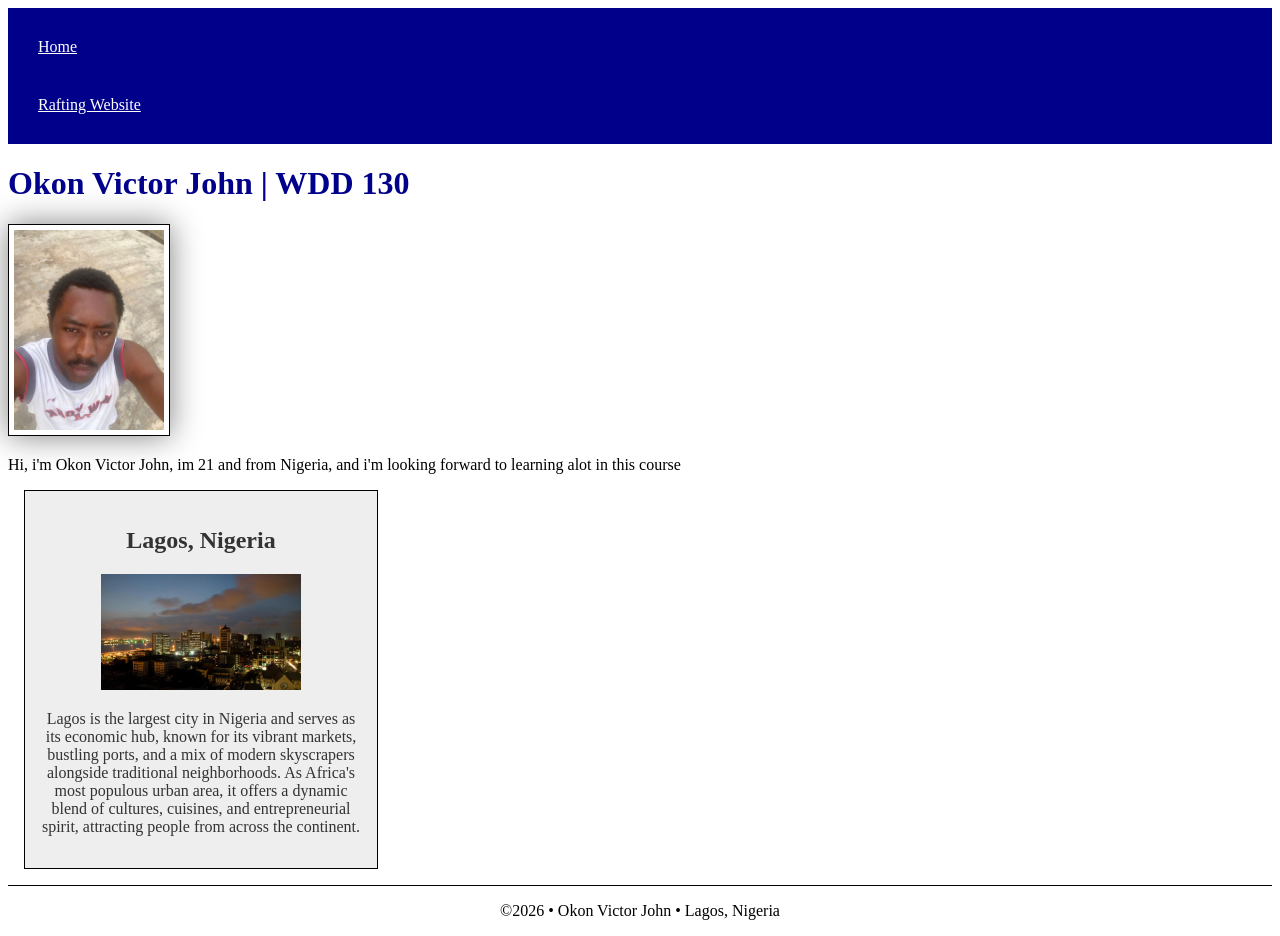
<file: index.html>
<!DOCTYPE html>
<html lang="en">

<head>
    <meta charset="UTF-8">
    <meta name="viewport" content="width=device-width, initial-scale=1.0">
    <meta name="description" content="Okon Victor John's WDD 130 course portfolio and assignments">
    <meta name="author" content="Okon Victor John">
    <title>Okon Victor John | WDD 130</title>
    <link rel="stylesheet" href="styles/styles.css">

</head>

<body>
    <header>
        <nav>
            <a href="#">Home</a>
            <a href="wwr/">Rafting Website</a>
        </nav>
    </header>

    <main>
        <h1>Okon Victor John | WDD 130</h1>
        <img src="images/profile.jpg"
          alt="Okon Victor John, a 21-year-old wearing a white sleeveless sports shirt with red trim, smiling at the camera in a direct gaze while standing outdoors on a concrete surface."
          width="200">
        <p>
            Hi, i'm Okon Victor John, im 21 and from Nigeria, and i'm looking forward to learning
            alot in this course
        </p>
    </main>

    <aside>
        <h2>Lagos, Nigeria</h2>
        <img src="images/lagos-nigeria.jpg"
          alt="Lagos skyline at dusk with lit office towers along the waterfront and a highway bridge crossing the water, conveying a calm urban evening">
        <p>
            Lagos is the largest city in Nigeria and serves as its economic hub, known for its
            vibrant markets,
            bustling ports, and a mix of modern skyscrapers alongside traditional neighborhoods. As
            Africa's
            most populous urban area, it offers a dynamic blend of cultures, cuisines, and
            entrepreneurial
            spirit, attracting people from across the continent.
        </p>
    </aside>

    <footer>
        <p>&copy;2026 • Okon Victor John • Lagos, Nigeria </p>
    </footer>
</body>

</html>
</file>
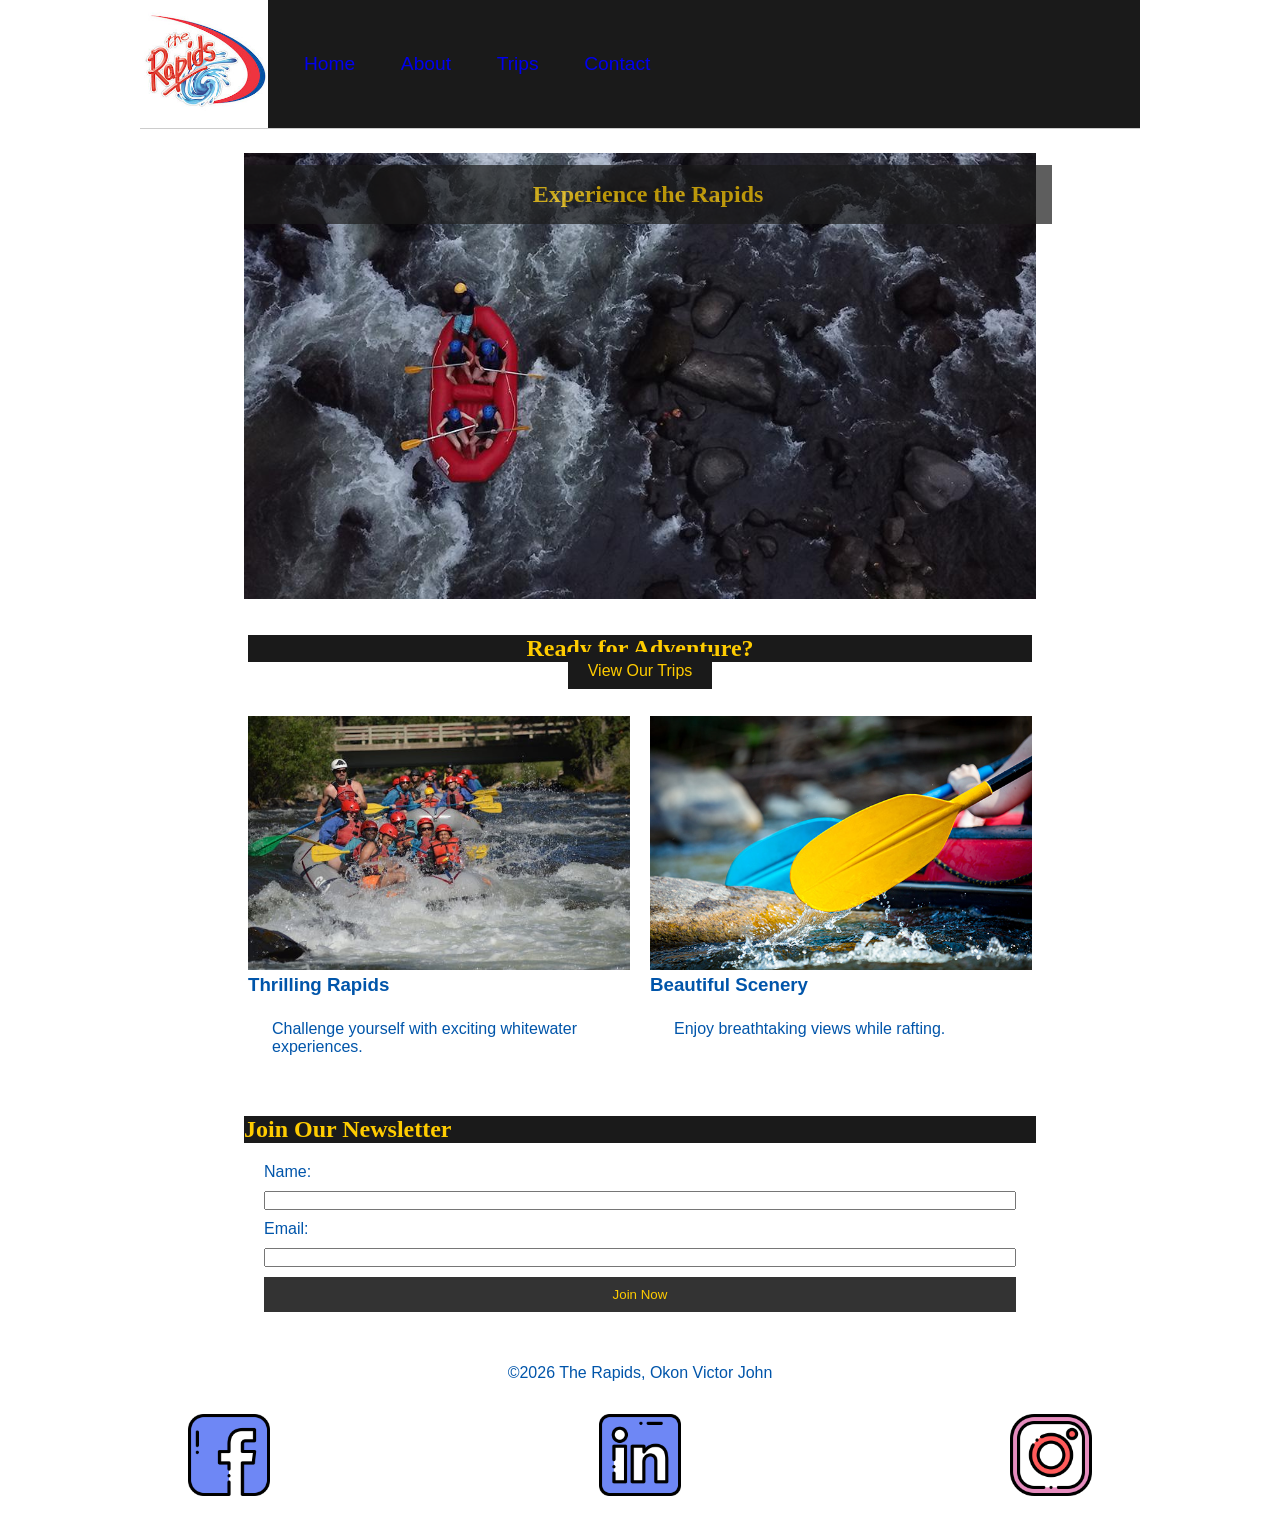
<file: wwr/index.html>
<!DOCTYPE html>
<html lang="en">

<head>
    <meta charset="UTF-8">
    <meta name="viewport" content="width=device-width, initial-scale=1.0">
    <meta name="description"
      content="The Rapids - Experience thrilling whitewater rafting adventures.">
    <meta name="author" content="Okon Victor John">
    <link rel="stylesheet" href="styles/rafting.css">
    <title>Home - The Rapids</title>
</head>

<body>
    <header>
        <img src="images/logo.jpg" alt="The Rapids logo" width="128">
        <nav>
            <ul class="navigation">
                <li><a href="index.html">Home</a></li>
                <li><a href="about.html">About</a></li>
                <li><a href="trips.html">Trips</a></li>
                <li><a href="contact.html">Contact</a></li>
            </ul>
        </nav>
    </header>

    <main>

        <section class="hero">
            <img src="images/hero-img.jpg" alt="rafting adventure">
            <h1>Experience the Rapids</h1>
        </section>

        <section class="cta">
            <h2>Ready for Adventure?</h2>
            <a href="trips.html" class="btn">View Our Trips</a>
        </section>

        <section class="grid">
            <div>
                <img src="images/ad1.jpeg" alt="rafting">
                <h3>Thrilling Rapids</h3>
                <p>Challenge yourself with exciting whitewater experiences.</p>
            </div>

            <div>
                <img src="images/ad2.jpg" alt="nature">
                <h3>Beautiful Scenery</h3>
                <p>Enjoy breathtaking views while rafting.</p>
            </div>
        </section>

        <!-- NEWSLETTER -->
        <section class="newsletter">
            <h2>Join Our Newsletter</h2>
            <form>
                <label for="nname">Name:</label>
                <input type="text" id="nname" name="name">

                <label for="nemail">Email:</label>
                <input type="email" id="nemail" name="email">

                <button type="submit">Join Now</button>
            </form>
        </section>

    </main>

    <footer>
        <p>&copy;2026 The Rapids, Okon Victor John</p>
        <nav class="socialmedia">
            <a href="https://facebook.com"><img src="images/facebook.png" alt="Facebook Icon"></a>
            <a href="https://linkedin.com"><img src="images/linkedin.png" alt="LinkedIn Icon"></a>
            <a href="https://instagram.com"><img src="images/instagram.png"
                  alt="Instagram Icon"></a>
        </nav>
    </footer>

</body>

</html>
</file>
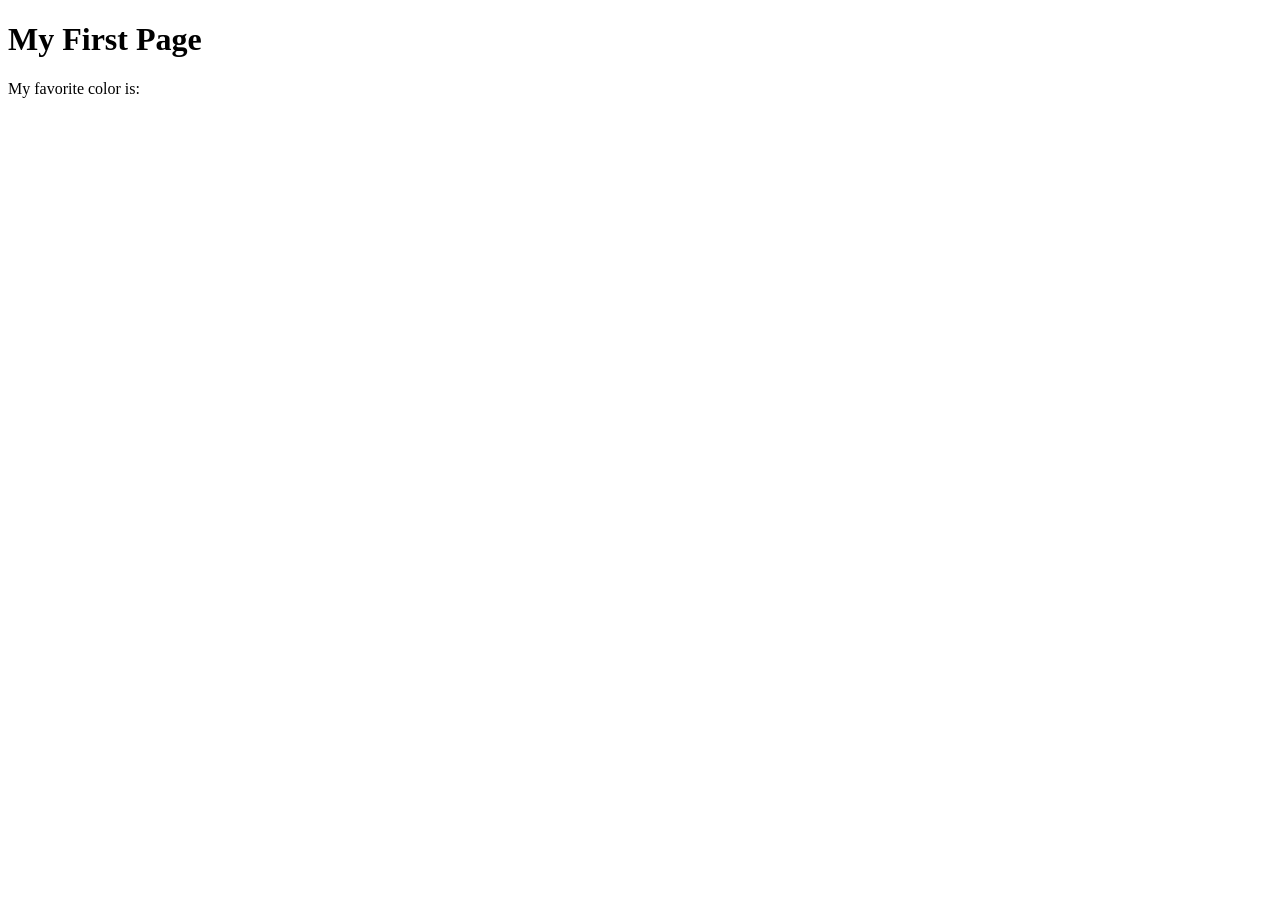
<file: week01/first-page.html>
<!DOCTYPE html>
<html lang="en">
<head>
    <meta charset="UTF-8">
    <meta name="viewport" content="width=device-width, initial-scale=1.0">
    <title>My First Page</title>
</head>
<body>
    <h1>My First Page</h1>
    <p>My favorite color is: </p>
</body>
</html>
</file>
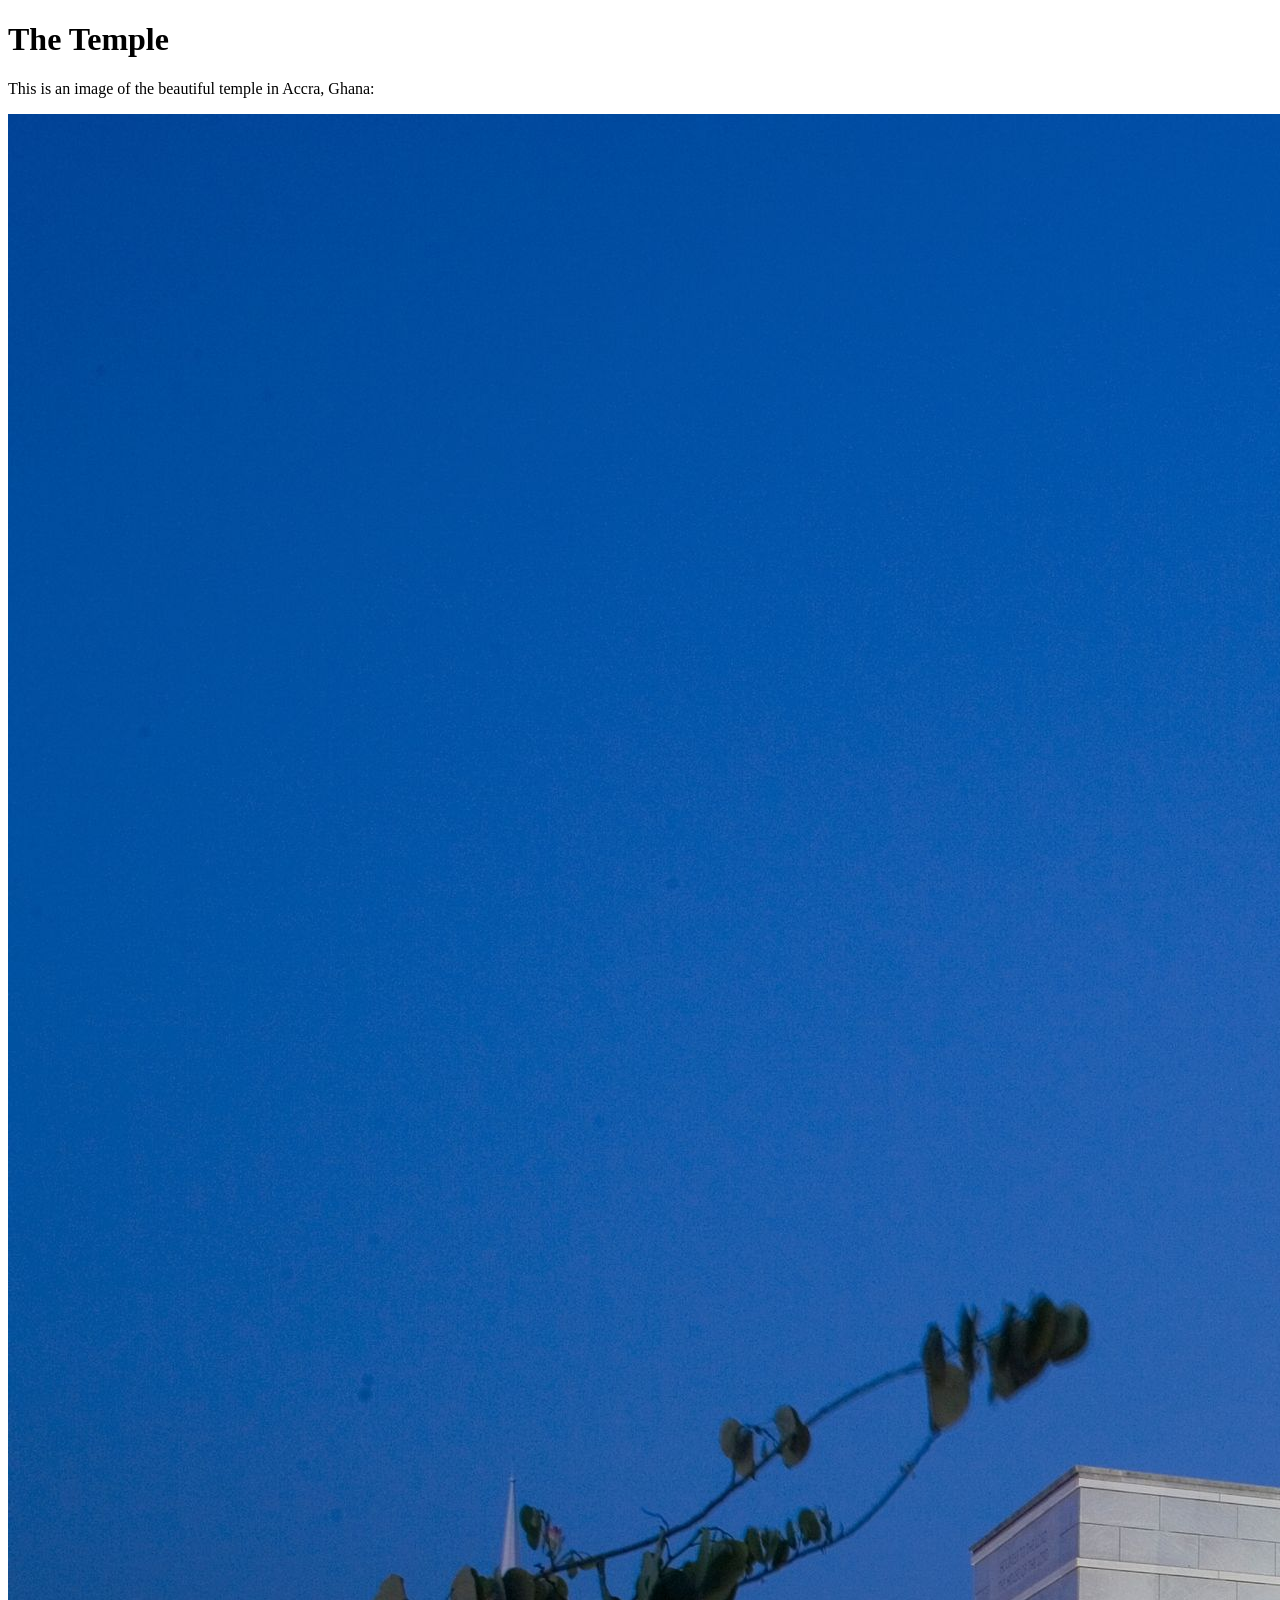
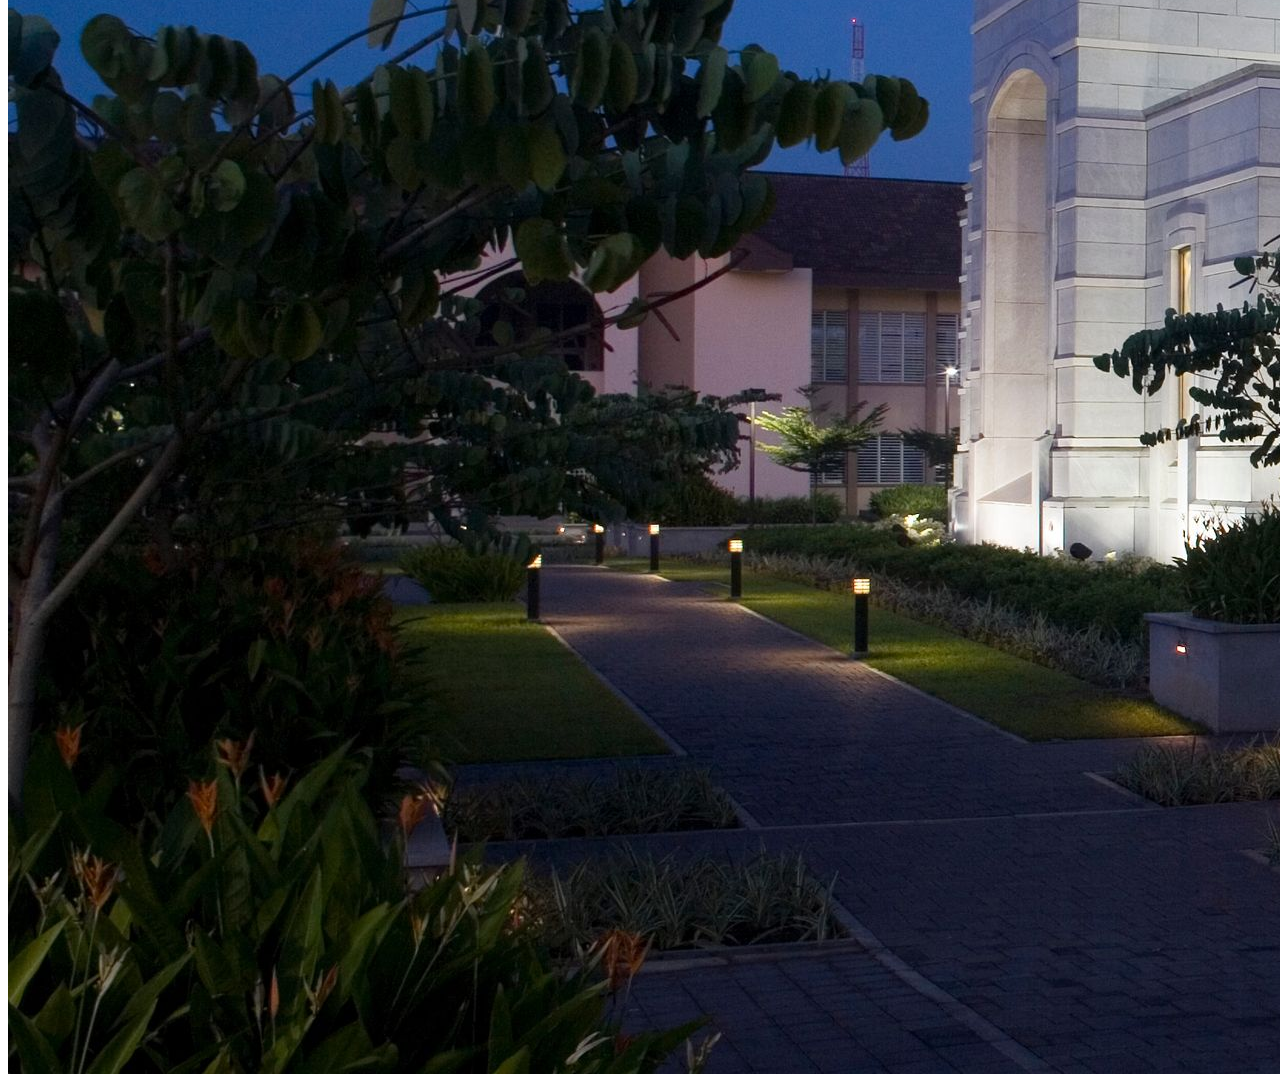
<file: week01/images.html>
<!DOCTYPE html>
<html lang="en">
<head>
    <meta charset="UTF-8">
    <meta name="viewport" content="width=device-width, initial-scale=1.0">
    <title>Temple Image</title>
</head>
<body>
    <h1>The Temple</h1>
    <p>This is an image of the beautiful temple in Accra, Ghana:</p>
    <img src="images/temple-large.jpeg" alt="The Accra Ghana Temple">
    
</body>
</html>
</file>
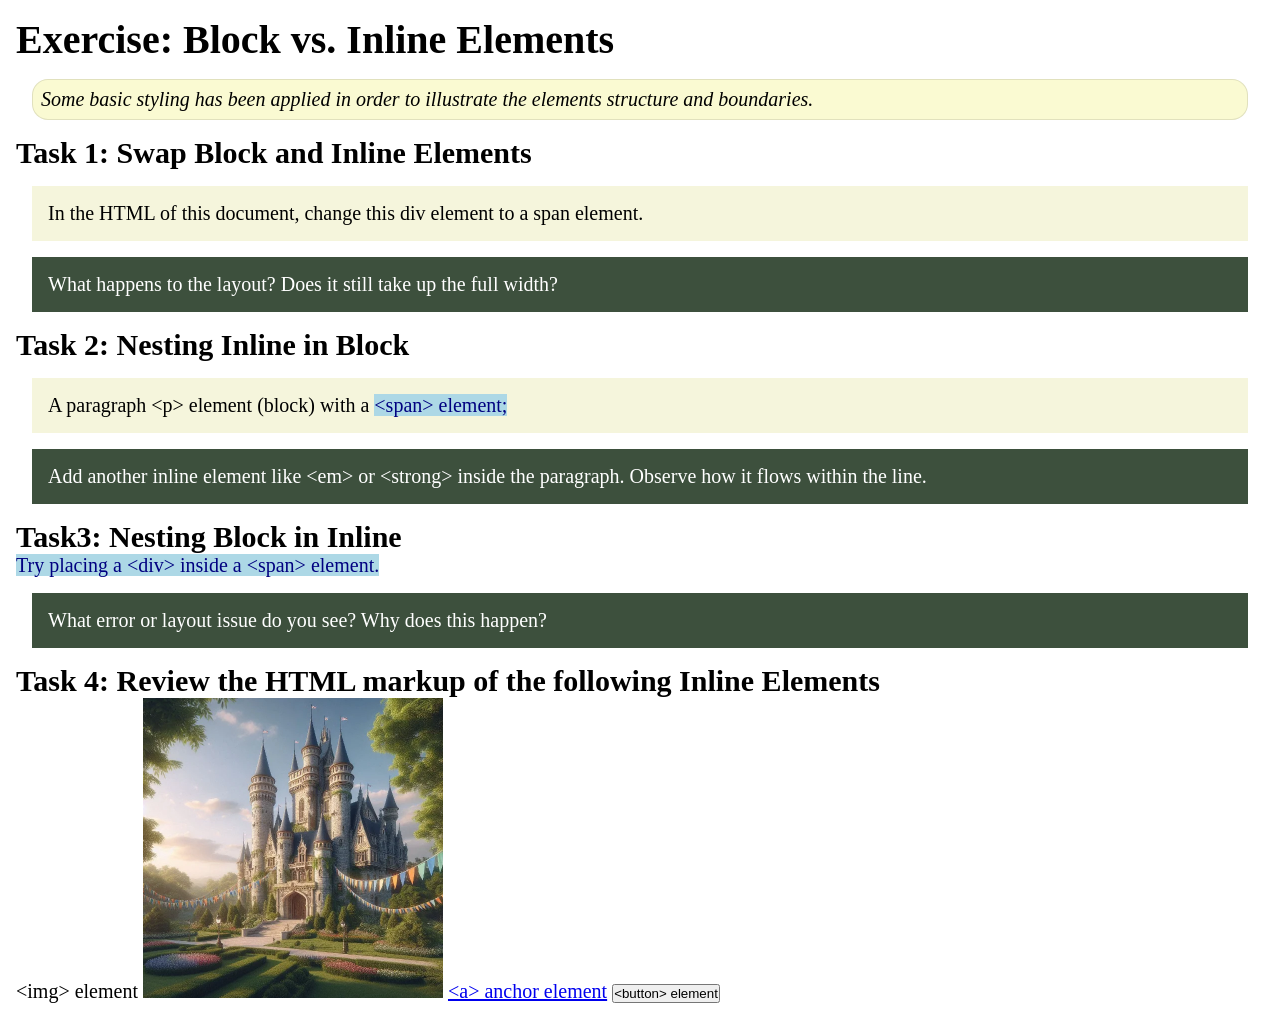
<file: week02/block-vs-inline.html>
<!DOCTYPE html>
<html lang="en">

<head>
    <meta charset="UTF-8">
    <meta name="viewport" content="width=device-width, initial-scale=1.0">
    <title>Exercise: Block vs. Inline Elements</title>
    <link rel="stylesheet" href="styles/block-vs-inline.css">
</head>

<body>
    <main>
        <h1>Exercise: Block vs. Inline Elements</h1>
        <p class="note">Some basic styling has been applied in order to illustrate the elements structure and
            boundaries.</p>

        <h2>Task 1: Swap Block and Inline Elements</h2>
        <div>In the HTML of this document, change this div element to a span element.</div>

        <p class="question">What happens to the layout? Does it still take up the full width?</p>

        <h2>Task 2: Nesting Inline in Block</h2>
        <p>A paragraph &lt;p&gt; element (block) with a <span>&lt;span&gt; element;</span></p>
        <p class="question">Add another inline element like &lt;em&gt; or &lt;strong&gt; inside the paragraph. Observe
            how it flows within the line.</p>

        <h2>Task3: Nesting Block in Inline</h2>
        <span>Try placing a &lt;div&gt; inside a &lt;span&gt; element.</span>
            <p class="question">What error or layout issue do you see? Why does this happen?</p>


            <h2>Task 4: Review the HTML markup of the following Inline Elements</h2>
        &lt;img&gt; element
        <img src="images/castle.webp" alt="placeholder image (images are inline)" width="300" height="300">
        <a href="https://churchofjesuschrist.org">&lt;a&gt; anchor element</a>
        <button type="button">&lt;button&gt; element</button>
    </main>
</body>

</html>
</file>
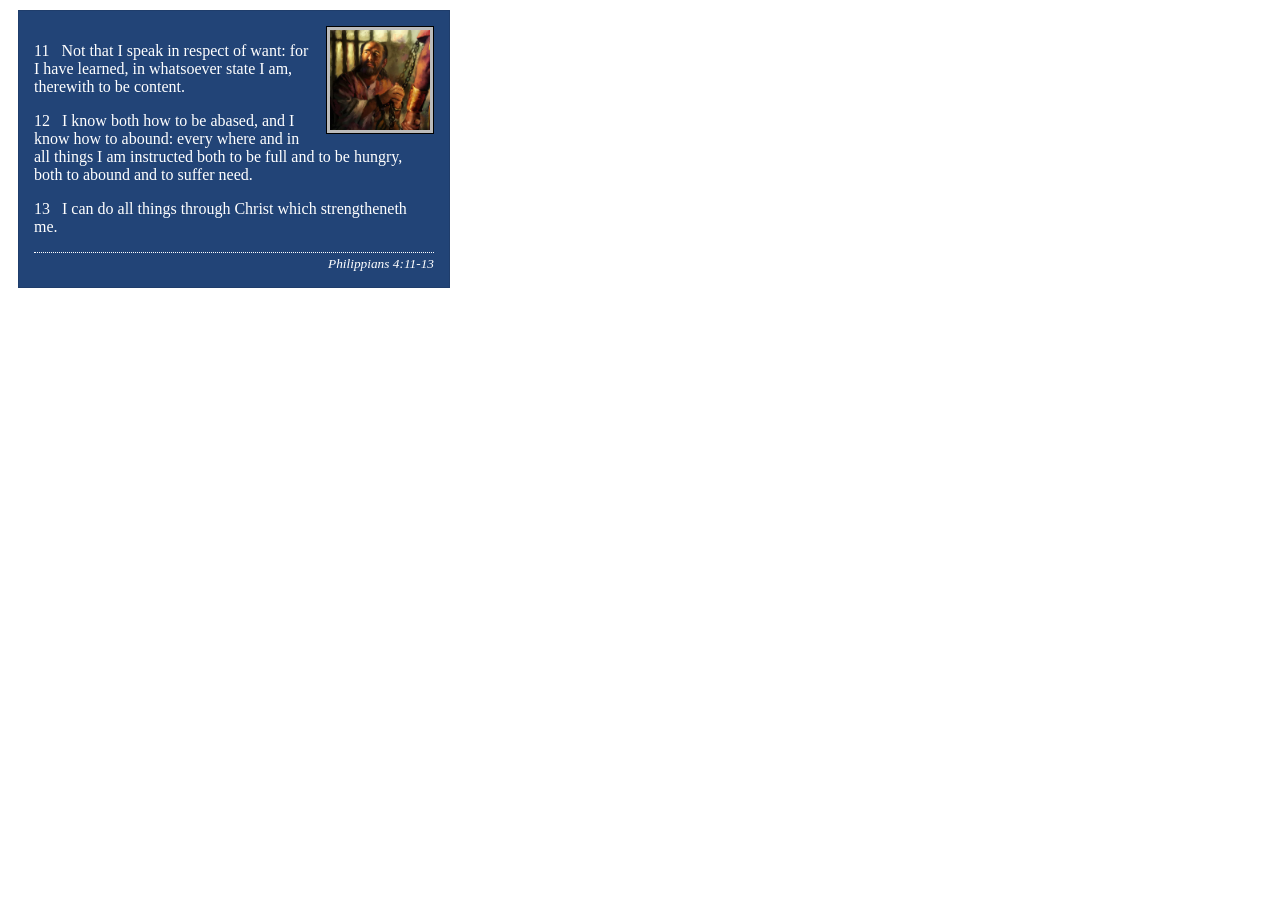
<file: week02/box-model-solution.html>
<!DOCTYPE html>
<html lang="en">
<head>
    <meta charset="UTF-8">
    <meta name="viewport" content="width=device-width, initial-scale=1.0">
    <title>Box Model Activity</title>
    <link rel="stylesheet" href="styles/box-model-solution.css">
</head>
<body>
    <main>
        <div class="callout">
            <img src="images/apostle-paul-imprisoned.webp" alt="Paul the Apostle - Imprisoned in Rome" width="200" height="200">
            <blockquote>
                <p>11 &nbsp; Not that I speak in respect of want: for I have learned, in whatsoever state I am, therewith to be content.</p>
                <p>12 &nbsp; I know both how to be abased, and I know how to abound: every where and in all things I am instructed both to be full and to be hungry, both to abound and to suffer need.</p>
                <p>13 &nbsp; I can do all things through Christ which strengtheneth me.</p>
            </blockquote>
            <cite>Philippians 4:11-13</cite>
        </div>
    </main>
</body>
</html>
</file>
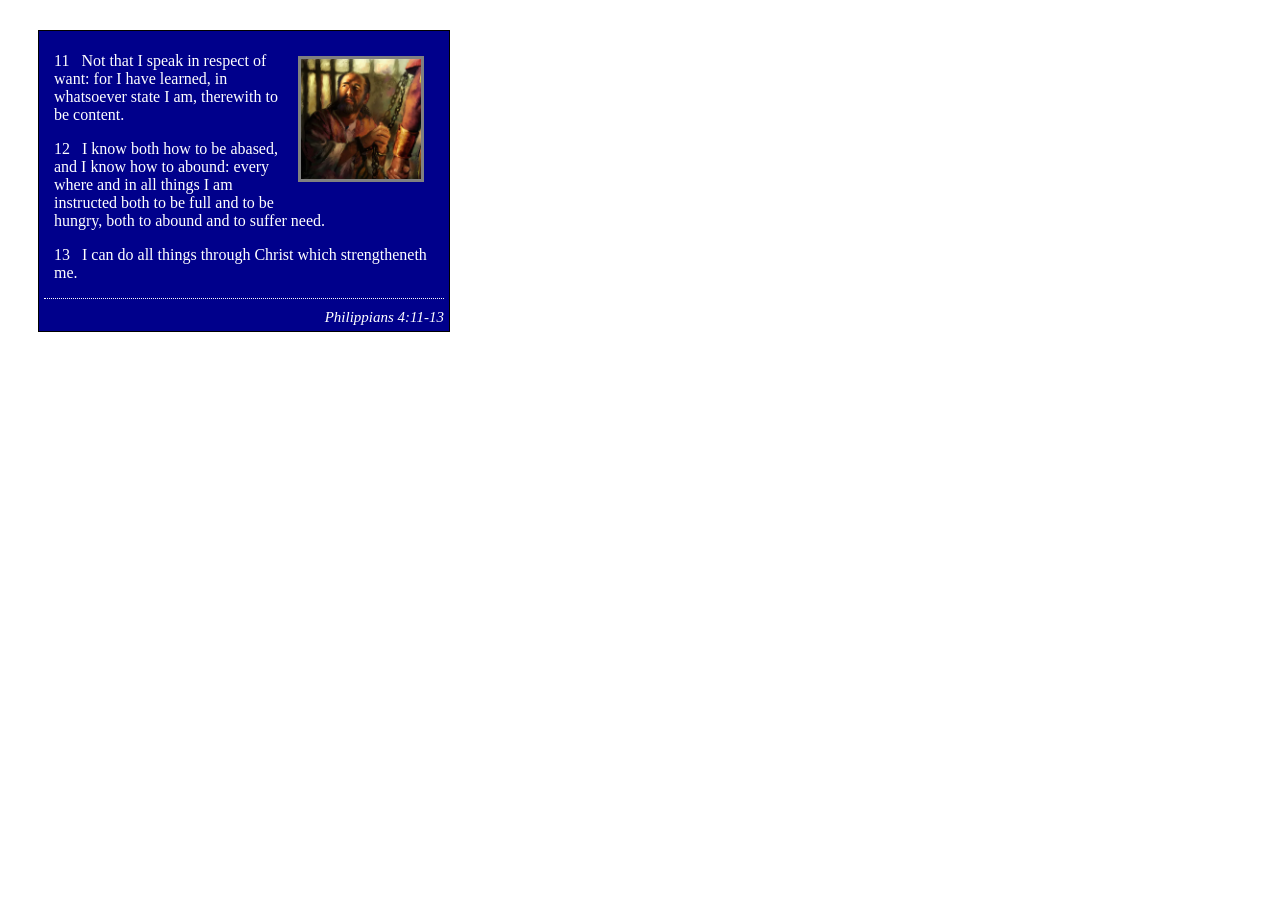
<file: week02/box-model.html>
<!DOCTYPE html>
<html lang="en">

<head>
    <meta charset="UTF-8">
    <meta name="viewport" content="width=device-width, initial-scale=1.0">
    <title>Box Model Activity</title>
    <link rel="stylesheet" href="styles/box-model.css">
</head>

<body>
    <main>
        <div class="callout">
            <img src="images/apostle-paul-imprisoned.webp"
              alt="Paul the Apostle - Imprisoned in Rome" width="200" height="200">
            <blockquote>
                <p>11 &nbsp; Not that I speak in respect of want: for I have learned, in whatsoever
                    state I am, therewith to be content.</p>
                <p>12 &nbsp; I know both how to be abased, and I know how to abound: every where and
                    in all things I am instructed both to be full and to be hungry, both to abound
                    and to suffer need.</p>
                <p>13 &nbsp; I can do all things through Christ which strengtheneth me.</p>
            </blockquote>
            <cite>Philippians 4:11-13</cite>
        </div>
    </main>
</body>

</html>
</file>
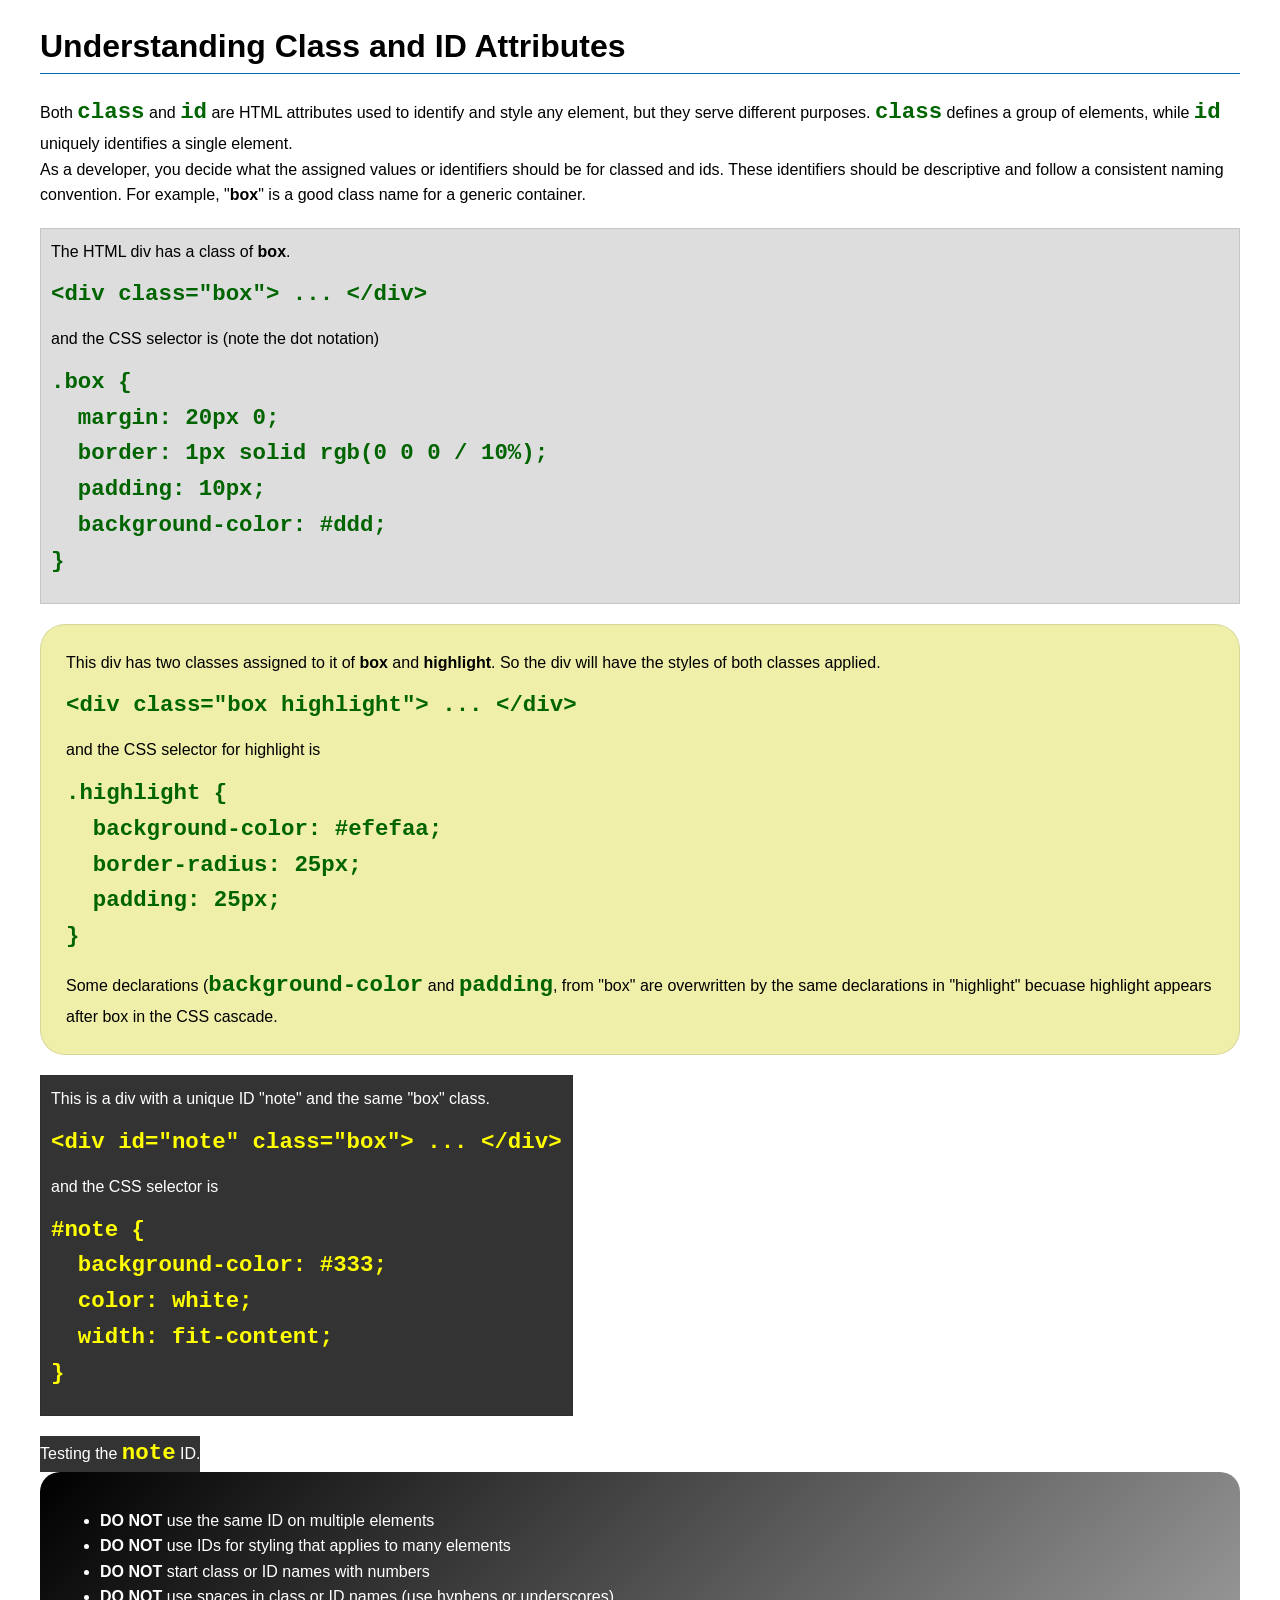
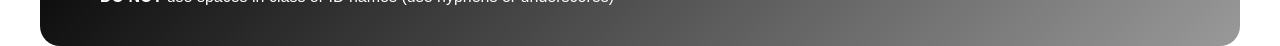
<file: week03/class-and-id.html>
<!DOCTYPE html>
<html lang="en">

<head>
    <meta charset="UTF-8">
    <meta name="viewport" content="width=device-width, initial-scale=1.0">
    <title>Class vs ID Attributes</title>
    <link rel="stylesheet" href="styles/class-and-id.css">
</head>

<body>
    <h1>Understanding Class and ID Attributes</h1>
    <p>Both <code>class</code> and <code>id</code> are HTML attributes used to identify and style any element, but they
        serve different purposes. <code>class</code> defines a group of elements, while <code>id</code> uniquely
        identifies a single element.</p>
    <p>As a developer, you decide what the assigned values or identifiers should be for classed and ids. These
        identifiers should be
        descriptive and follow a consistent naming convention. For example, "<strong>box</strong>" is a good class name
        for a generic container.</p>
    <div class="box">
        <p>The HTML div has a class of <strong>box</strong>.</p>
        <pre><code class="html">&lt;div class="box"&gt; ... &lt;/div&gt;</code></pre>
        and the CSS selector is (note the dot notation)
        <pre><code class="css">.box {
  margin: 20px 0;
  border: 1px solid rgb(0 0 0 / 10%);
  padding: 10px;
  background-color: #ddd; 
}</code></pre>
    </div>

    <div class="box highlight">
        <p>This div has two classes assigned to it of <strong>box</strong> and <strong>highlight</strong>. So the div
            will have the styles of both classes applied.</p>
        <pre><code class="html">&lt;div class="box highlight"&gt; ... &lt;/div&gt;</code></pre>
        and the CSS selector for highlight is
        <pre><code class="css">.highlight {
  background-color: #efefaa;
  border-radius: 25px;
  padding: 25px;
}</code></pre>
<p>Some declarations (<code>background-color</code> and <code>padding</code>, from "box" are overwritten by the same declarations in "highlight" becuase highlight appears after box in the CSS cascade.</p>
    </div>

    <div id="note" class="box">
        <p>This is a div with a unique ID "note" and the same "box" class.</p>
        <pre><code class="html">&lt;div id="note" class="box"&gt; ... &lt;/div&gt;</code></pre>
        and the CSS selector is
        <pre><code class="css">#note {
  background-color: #333;
  color: white;
  width: fit-content;
}</code></pre>
    </div>

    <div id="note">
        <p>Testing the <code>note</code> ID.</p>
    </div>

    <section id="best-practice">
        <ul>
            <li><strong>DO NOT</strong> use the same ID on multiple elements</li>
            <li><strong>DO NOT</strong> use IDs for styling that applies to many elements</li>
            <li><strong>DO NOT</strong> start class or ID names with numbers</li>
            <li><strong>DO NOT</strong> use spaces in class or ID names (use hyphens or underscores)</li>
        </ul>
    </section>




</body>

</html>
</file>
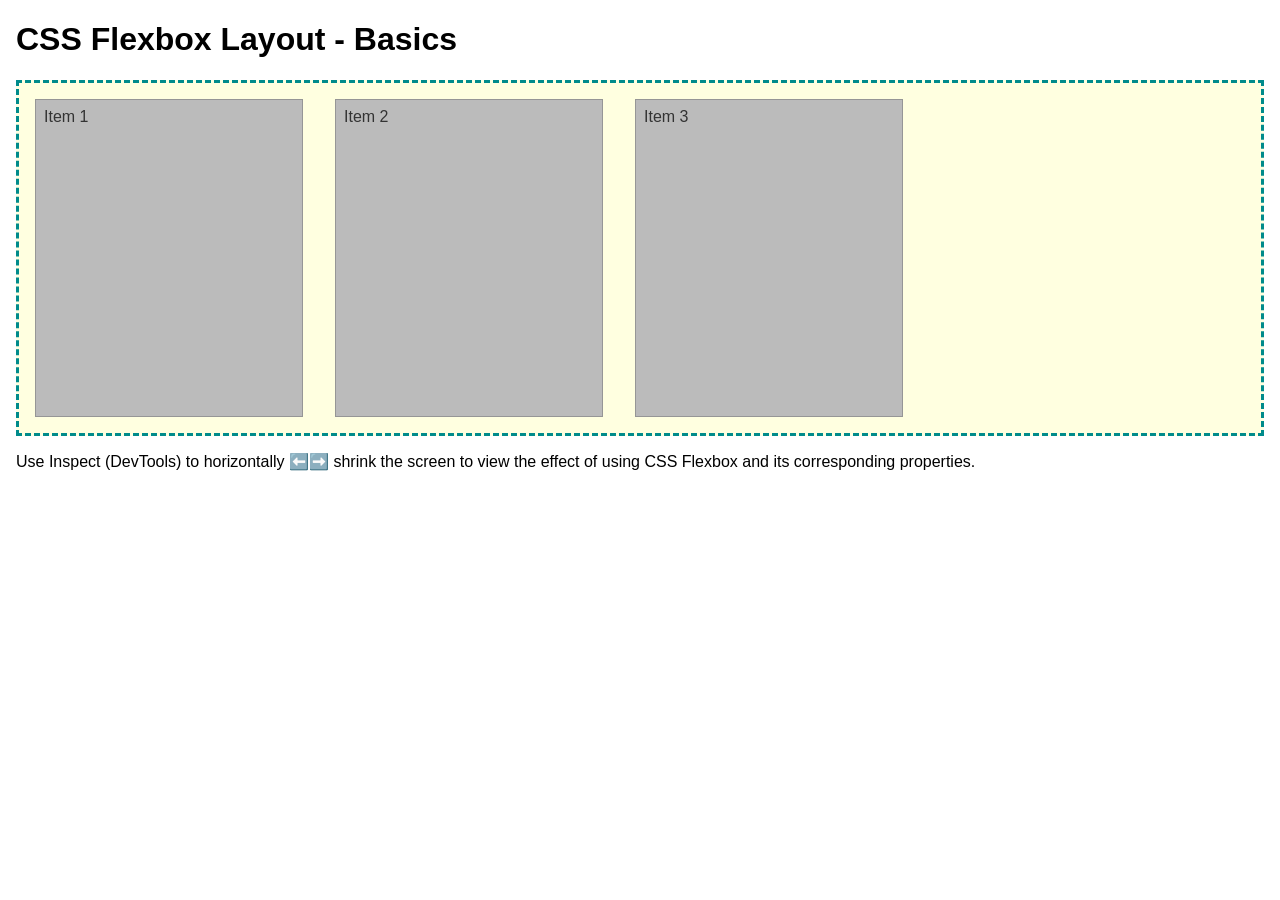
<file: week04/flexbox-layout.html>
<!DOCTYPE html>
<html lang="en">
<head>
    <meta charset="UTF-8">
    <meta name="viewport" content="width=device-width, initial-scale=1.0">
    <title>CSS Flexbox Layout - Basics</title>
    <link rel="stylesheet" href="styles/flexbox.css">
</head>
<body>
    <main>
        <h1>CSS Flexbox Layout - Basics</h1>
        <div class="flex-container">
            <div class="flex-item item1">Item 1</div>
            <div class="flex-item item2">Item 2</div>
            <div class="flex-item item3">Item 3</div>
        </div>
        <p>Use Inspect (DevTools) to horizontally ⬅️➡️ shrink the screen to view the effect of using CSS Flexbox and its corresponding properties.</p>
    </main>
</body>
</html>
</file>
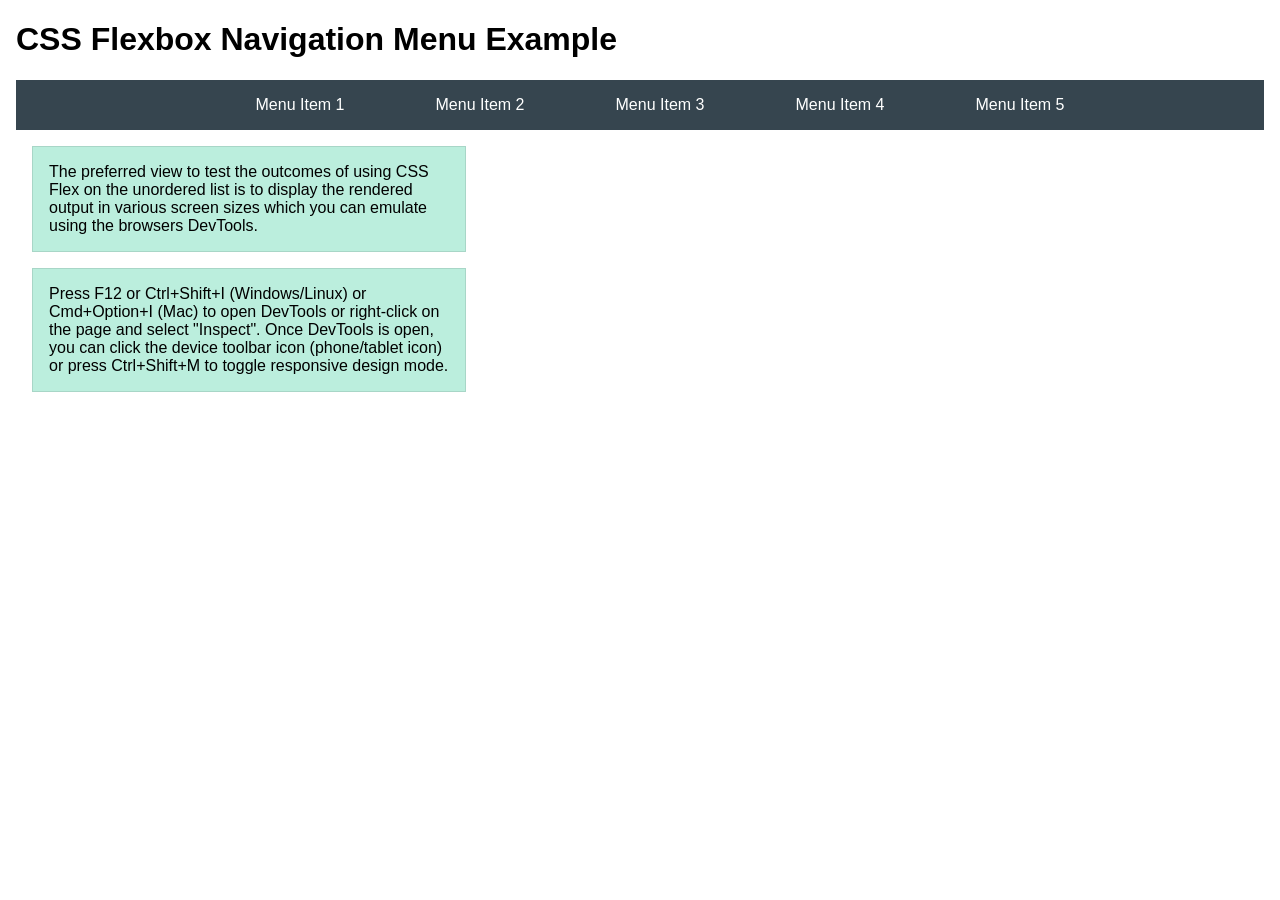
<file: week04/flexbox-menu.html>
<!DOCTYPE html>
<html lang="en">
<head>
    <meta charset="UTF-8">
    <meta name="viewport" content="width=device-width, initial-scale=1.0">
    <title>CSS Flexbox - Navigation Menu</title>
    <link rel="stylesheet" href="styles/flexbox-menu.css">
</head>
<body>
    <main>
        <h1>CSS Flexbox Navigation Menu Example</h1>
        <nav>
            <ul>
                <li><a href="#">Menu Item 1</a></li>
                <li><a href="#">Menu Item 2</a></li>
                <li><a href="#">Menu Item 3</a></li>
                <li><a href="#">Menu Item 4</a></li>
                <li><a href="#">Menu Item 5</a></li>
            </ul>
        </nav>
        <p>The preferred view to test the outcomes of using CSS Flex on the unordered list is to display the rendered output in various screen sizes which you can emulate using the browsers DevTools.</p>

        <p>Press F12 or Ctrl+Shift+I (Windows/Linux) or Cmd+Option+I (Mac) to open DevTools or right-click on the page and select "Inspect". Once DevTools is open, you can click the device toolbar icon (phone/tablet icon) or press Ctrl+Shift+M to toggle responsive design mode.</p>

                      
        
    </main>
</body>
</html>
</file>
<file: styles/styles.css>
nav {
    background-color: darkblue;
    padding: 10px;
}

nav a {
    color: white;
    display: block;
    padding: 20px;
}

h1 {
    color: darkblue;
}

image {
    width: 150px;
    height: auto;
    border: 1px solid black;
    padding: 2px;
    box-shadow: 0 0 30px gray;
}

p {
    padding: 0px;
}

main {
    max-width: 840px;
}

aside {
    width: 20rem;
    margin: 1rem;
    border: 1px solid rgb(0, 0, 0);
    padding: 1rem;
    background-color: #eee;
    color: #333;
    text-align: center;
}

aside img {
    width: 200px;
    height: auto;
}

main img {
    width: 150px;
    height: auto;
    border: 1px solid black;
    padding: 5px;
    box-shadow: 0 0 30px gray;
}

footer {
    margin-top: 15px;
    border-top: 1px solid #000;
    text-align: center;
}
</file>
<file: wwr/styles/rafting.css>
:root {
    --primary-color: #1a1a1a;
    --secondary-color: #2d3436;
    --accent1-color: #ffcc00;
    --accent2-color: #0055aa;
    --heading-font: "Times New Roman", "Georgia", serif;
    --body-font: Ariel, Helvetica, Sans-serif;
}

header {
    background-color: var(--primary-color);
    color: #fff;
    margin: 0 auto;
    display: grid;
    grid-template-columns: 120px 1fr 1fr;
    align-items: center;
    border-bottom: 1px solid #ccc;
    max-width: 1000px;

}

.navigation {
    display: flex;
    list-style: none;
}

.navigation li {
    flex: 1 1 auto;
}

.navigation a {
    display: block;
    padding: 20px;
    text-decoration: none;
    font-size: 1.2rem;
}

.navigation a:hover {
    color: var(--accent2-color);
    text-decoration: underline;
}

* {
    margin: 0;
    padding: 0;
    box-sizing: border-box;
}

body {
    font-family: var(--body-font);
    color: var(--accent2-color);
}

main {
    width: 840px;
    margin: 0 auto;
}

footer {
    width: 100%;
    margin: 0 auto;
    text-align: center;
}

.hero h1 {
    position: absolute;
    top: 20px;
    width: 100%;
    padding: 16px;
    text-align: center;
    opacity: 0.7;
    background-color: var(--primary-color);
    font-family: var(--heading-font);
    color: var(--accent1-color);
}

h2 {
    font-family: var(--heading-font);
    color: var(--accent1-color);
    background-color: var(--primary-color);
}

nav {
    margin: 16px;
    padding: 8px;
}

p {
    margin: 16px;
    padding: 8px;
}

section {
    margin: 16px;
    padding: 8px;
}

article {
    margin: 16px;
    padding: 8px;
}

.socialmedia a {
    text-decoration: none;
}

.hero {
    position: relative;
}

.hero article {
    position: absolute;
    bottom: 20px;
    left: 20px;
    width: 320px;
    background-color: var(--primary-color);
    border: 2px solid var(--secondary-color);
    padding: 16px;
    color: var(--accent1-color);
}

.hero img {
    display: block;
    width: 100%;
    height: auto;
}

.hero article img {
    float: right;
    width: 125px;
}

.adventures {
    display: grid;
    grid-template-columns: repeat(5, 1fr);
}

.contact {
    display: grid;
    grid-template-columns: repeat(2, 1fr);
}

.columns-5 {
    grid-column: span 5;
}

.columns-2 {
    display: grid;
    grid-template-columns: 1fr 1fr;
    gap: 20px;
    align-items: start;
}

iframe {
    width: 100%;
    height: 100%;
    min-height: 300px;
    border: none;
}

.ad-figure {
    margin: 10px;
}

.contact-info,
.contact-form {
    margin: 20px;
    padding: 20px;
}

.employees {
    display: flex;
    gap: 20px;
}

.employees figure {
    text-align: center;
}

form {
    display: flex;
    flex-direction: column;
    gap: 10px;
}

.socialmedia {
    display: flex;
}

.socialmedia img {
    width: 20%;
}

button {
    background-color: #333;
    color: var(--accent1-color);
    padding: 10px;
    border: none;
    cursor: pointer;
}

.cta {
    text-align: center;
    margin: 20px;
}

.btn {
    background: var(--primary-color);
    color: var(--accent1-color);
    padding: 10px 20px;
    text-decoration: none;
}

.grid {
    display: grid;
    grid-template-columns: 1fr 1fr;
    gap: 20px;
    margin: 20px;
}

.grid img {
    width: 100%;
}

.trip-grid {
    display: grid;
    grid-template-columns: repeat(3, 1fr);
    gap: 20px;
}

.trip img {
    width: 100%;
}

.adventures img {
    width: 100%;
}

.employees img {
    width: 100%;
}

.newsletter form {
    display: flex;
    flex-direction: column;
    gap: 10px;
    margin: 20px;
}

table {
    width: 100%;
    border-collapse: collapse;
}

td,
th {
    border: 1px solid #333;
    padding: 10px;
}
</file>
<file: week02/styles/block-vs-inline.css>
* {
    margin: 0;
    padding: 0;
}

body {
    font-size: 20px;
    margin: 1rem;
}

p,
div {
    background-color: beige;
    margin: 1rem;
    padding: 1rem;
}

span {
    color: navy;
    background-color: lightblue;
}

code {
    margin: 0;
    padding: 0;
    color: green;
    font-size: 1.2rem;
}

.note {
    font-style: italic;
    background-color: lightgoldenrodyellow;
    border-radius: 1rem;
    border: 1px solid rgb(0 0 0 / 10%);
    margin: 1rem;
    padding: .5rem;
}

.question {
    background-color: #3d503d;
    color: #fff;
}
</file>
<file: week02/styles/box-model-solution.css>
.callout {
    max-width: 400px;
    margin: 10px;
    border: 1px solid rgba(0, 0, 0, .1);
    padding: 15px;
    background-color: #247;
    color: #fff;
}

.callout img {
    float: right;
    margin: 0 0 10px 15px;
    border: 1px solid #000;
    padding: 3px;
    background-color: #bbb;
    width: 100px;
    height: auto;

}

blockquote {
    margin: 0;
}

cite {
    display: block;
    border-top: 1px dotted #fff;
    padding-top: 3px;
    text-align: right;
    font-size: smaller;
}
</file>
<file: week02/styles/box-model.css>
.callout {
    width: 400px;
    margin: 30px;
    border: 1px solid black;
    padding: 5px;
    background-color: darkblue;
    color: white;
}

.callout img {
    position: relative;
    float: right;
    margin: 20px;
    padding: 3px;
    background-color: gray;
    width: 120px;
    height: 120px;
}

blockquote {
    margin: 10px;
}

cite {
    display: block;
    border-top: 1px dotted white;
    padding-top: 10px;
    text-align: right;
    font-size: 15px;
}
</file>
<file: week03/styles/class-and-id.css>
body {
    font-family: Arial, sans-serif;
    line-height: 1.6;
    margin: 0;
    padding: 0 40px;
}

h1 {
    border-bottom: 1px solid rgb(0 110 182);
    padding-bottom: 0;
}



p {
    margin: 0;
}

code {
    color: darkgreen;
    font-weight: 700;
    font-size: 1.4rem;
}

/* Class examples - can be reused */

.box {
    margin: 20px 0;
    border: 1px solid rgb(0 0 0 / 10%);
    padding: 10px;
    background-color: #ddd; /* this is shorthand for #dddddd */
}

.highlight {
    background-color: #efefaa;
    border-radius: 25px;
    padding: 25px;
}

/* ID examples - should be unique */

#note {
    background-color: #333;
    color: white;
    width: fit-content;
}

#note code {
    color: yellow;
}

#best-practice {
    background: linear-gradient(135deg, #000 0%, #999 100%);
    color: white;
    border-radius: 20px;
    padding: 20px
}
</file>
<file: week04/styles/flexbox.css>
body {
    font-family: Helvetica, Arial, sans-serif;
    margin: 1rem;
}

.flex-container {
    border: 3px dashed darkcyan;
    background-color: lightyellow;
    display: flex;
    flex-wrap: wrap;
}

.flex-item {
    width: 250px;
    margin: 1rem;
    border: 1px solid rgb(0 0 0 / 20%);
    padding: 0.5rem;
    background-color: #bbb;
    color: #333;
}

.item1 {
    min-height: 100px;
}

.item2 {
    min-height: 200px;
}

.item3 {
    min-height: 300px;
}
</file>
<file: week04/styles/flexbox-menu.css>
body {
    font-family: Helvetica, Arial, sans-serif;
    margin: 1rem;
}

nav {
    background-color: #36454f;
}

nav ul {
    list-style-type: none;
    display: flex;
    flex-wrap: wrap;
    max-width: 900px;
    margin: 0 auto;
    justify-content: space-around;
    align-items: center;
}

nav a {
    display: block;
    color: #fff;
    text-align: center;
    padding: 1rem;
    text-decoration: none;
}

p {
    margin: 1rem;
    border: 1px solid rgb(0 0 0 / 10%);
    padding: 1rem;
    background-color: #bed;
    max-width: 400px;
}

#devtools-btn {
    background-color: #36454f;
    color: white;
    border: none;
    padding: 12px 24px;
    margin: 1rem;
    font-size: 16px;
    font-family: Helvetica, Arial, sans-serif;
    border-radius: 4px;
    cursor: pointer;
    transition: background-color 0.3s ease;
}

#devtools-btn:hover {
    background-color: #4a5a6a;
}

#devtools-btn:active {
    background-color: #2a3a4a;
}
</file>
